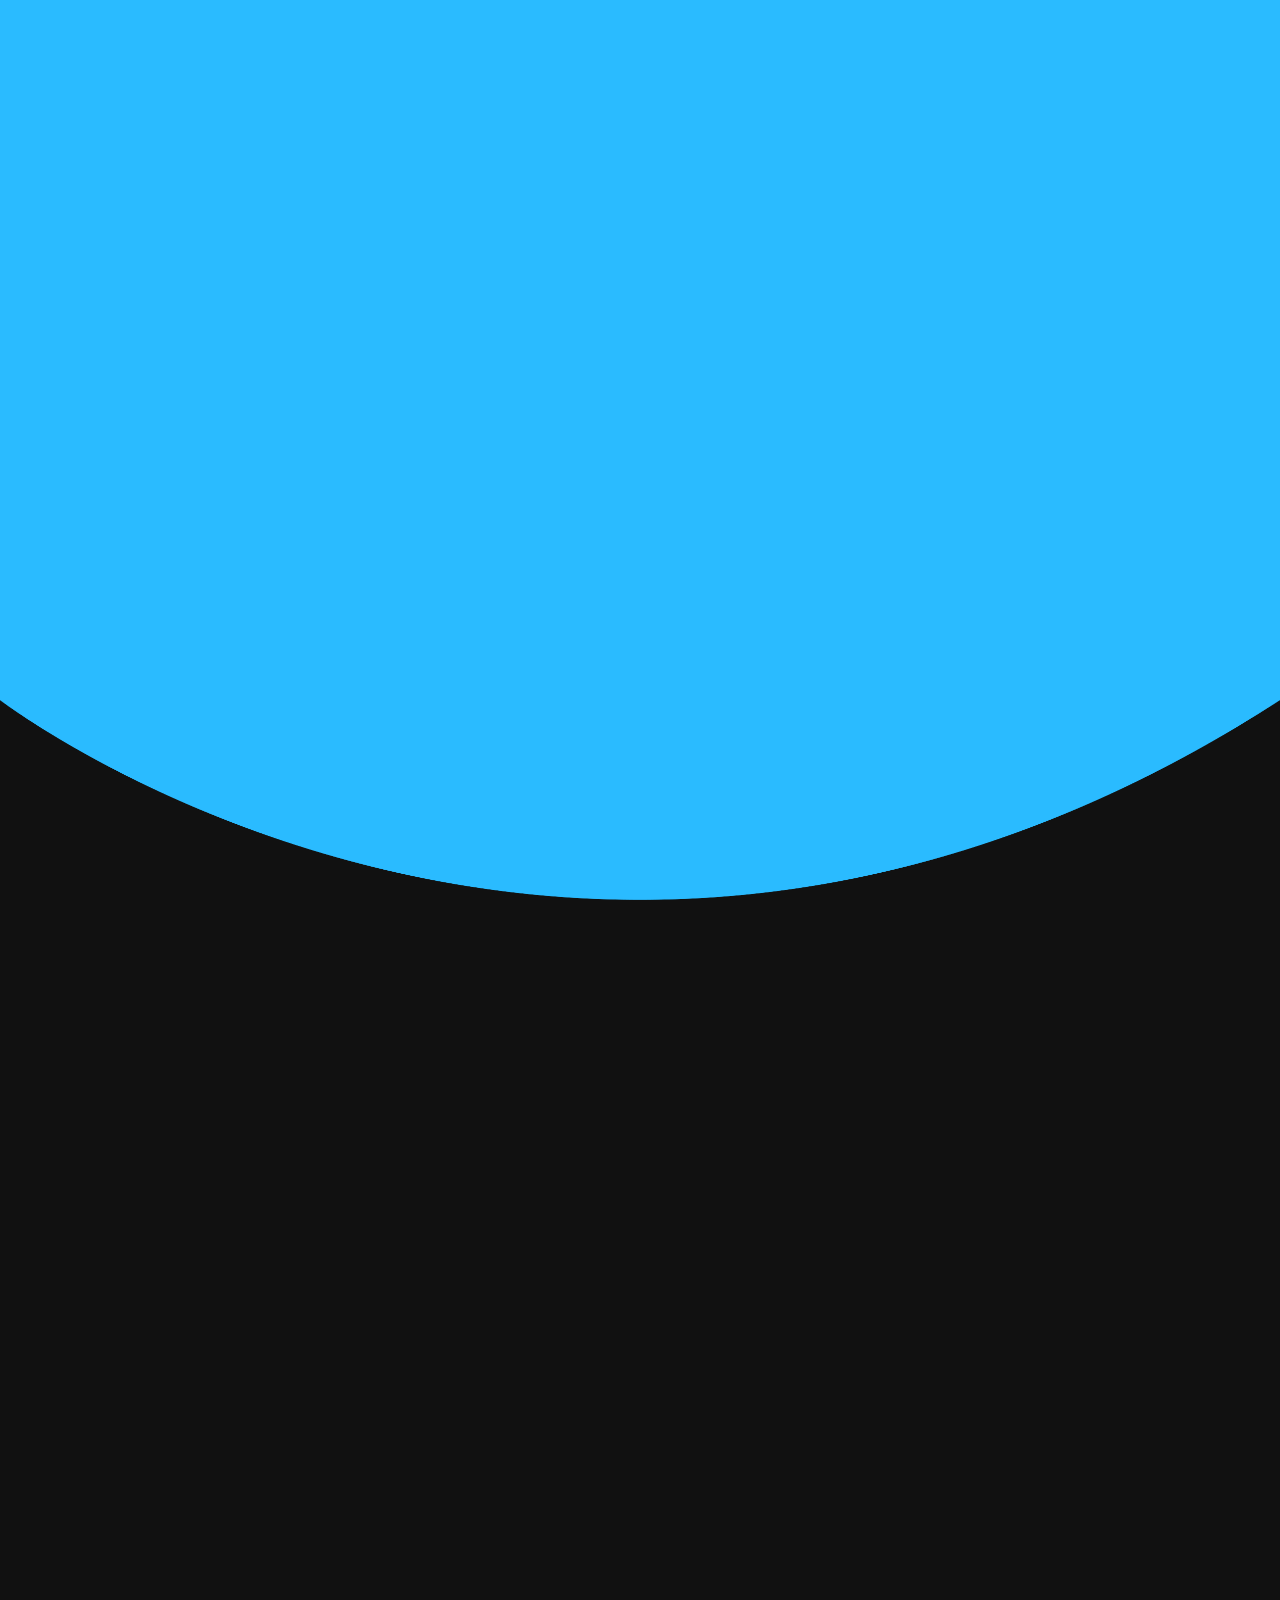
<file: 03.css滚动转换效果/index.html>
<!DOCTYPE html>
<html lang="zh-CN">

<head>
    <meta charset="UTF-8">
    <meta http-equiv="X-UA-Compatible" content="IE=edge">
    <meta name="viewport" content="width=device-width, initial-scale=1.0">
    <title>css视差滚动效果</title>
    <link rel="stylesheet" href="style.css">
</head>

<body>
    <section>
        <span class="curve">
            <img src="curve.png" alt="">
        </span>
    </section>
    <script>
        var scroll = document.querySelector('.curve')
        // 监听滚动事件
        window.addEventListener('scroll', function () {
            var value = 1 + window.scrollY / -500
            // 垂直水平的缩放
            scroll.style.transform = `scaleY(${value})`
        })
    </script>
</body>

</html>
</file>
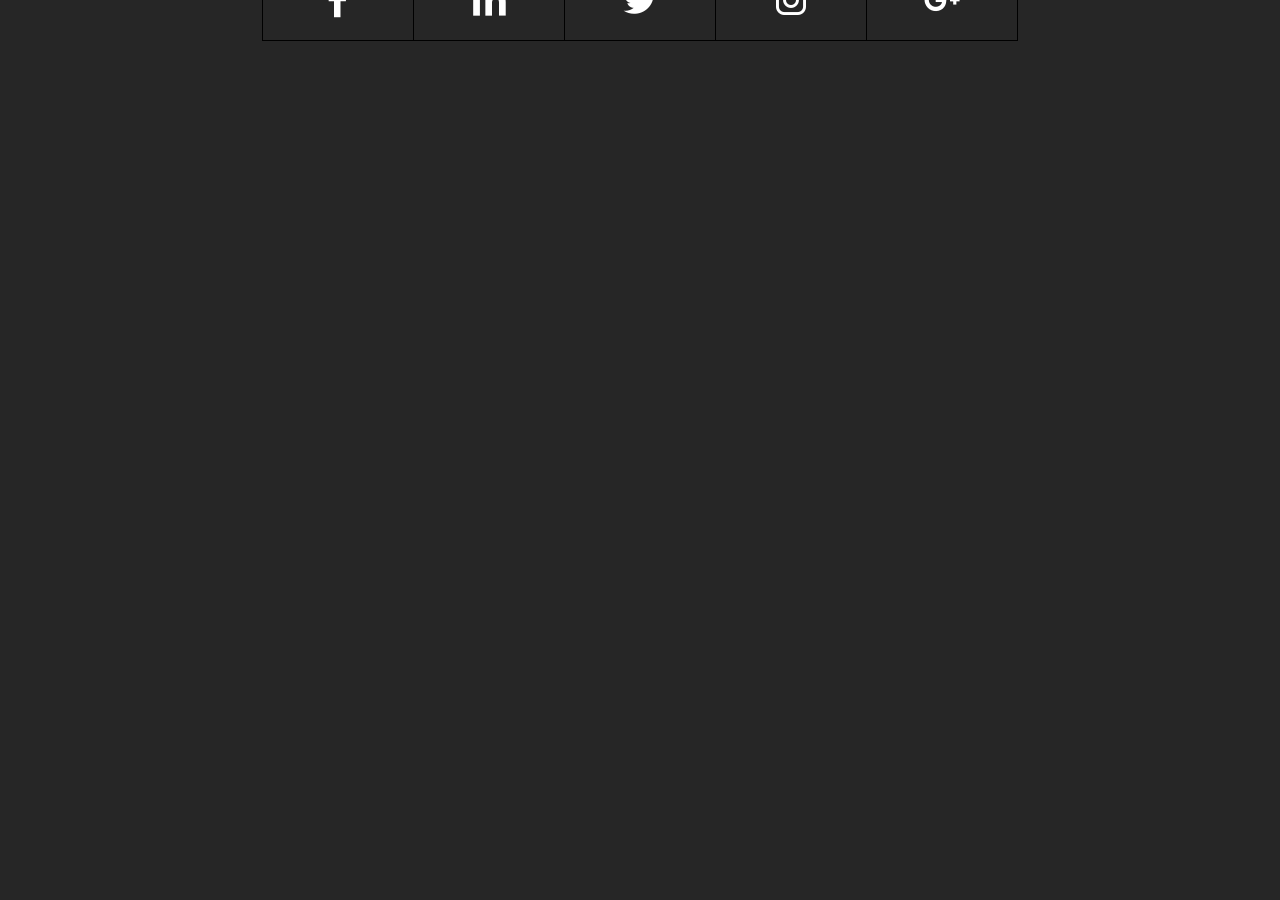
<file: 06.css反向悬停/index.html>
<!DOCTYPE html>
<html lang="zh-CN">

<head>
    <meta charset="UTF-8">
    <meta http-equiv="X-UA-Compatible" content="IE=edge">
    <meta name="viewport" content="width=device-width, initial-scale=1.0">
    <title>css反向悬停效果</title>
    <link rel="stylesheet" href="style.css">
    <link rel="stylesheet" href="./font/iconfont.css">
</head>

<body>
    <ul>
        <li><a href="#"><i class="iconfont icon-facebook"></i></a></li>
        <li><a href="#"><i class="iconfont icon-linkedin"></i></a></li>
        <li><a href="#"><i class="iconfont icon-twitter"></i></a></li>
        <li><a href="#"><i class="iconfont icon-instagram"></i></a></li>
        <li><a href="#"><i class="iconfont icon-googleplus"></i></a></li>
    </ul>
</body>

</html>
</file>
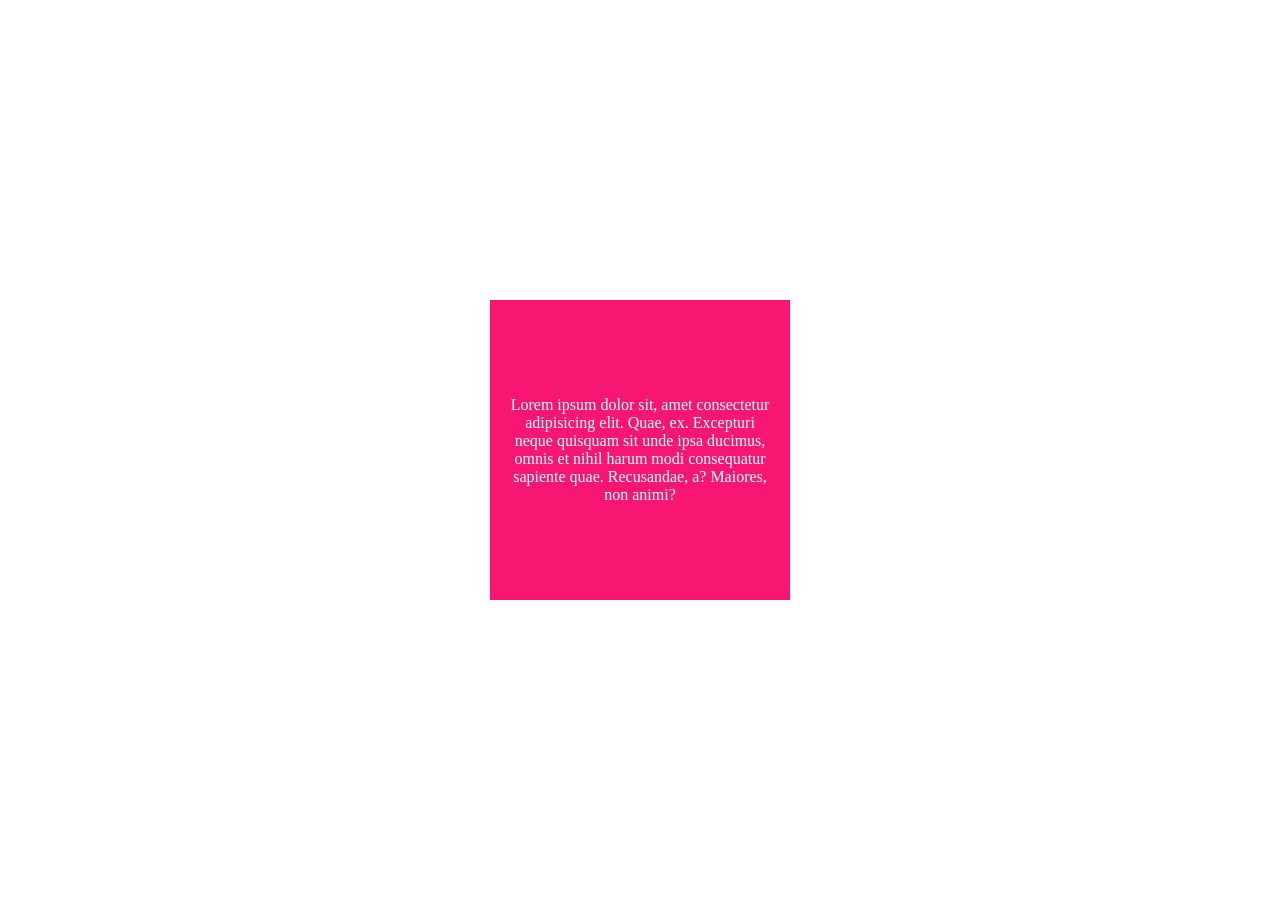
<file: 07.垂直和水平对齐文本中心/index.html>
<!DOCTYPE html>
<html lang="zh-CN">

<head>
    <meta charset="UTF-8">
    <meta http-equiv="X-UA-Compatible" content="IE=edge">
    <meta name="viewport" content="width=device-width, initial-scale=1.0">
    <title>垂直和水平对齐文本中心</title>
    <link rel="stylesheet" href="style.css">
</head>

<body>
    <div class="main">
        <div class="content">Lorem ipsum dolor sit, amet consectetur adipisicing elit. Quae, ex. Excepturi neque quisquam sit unde ipsa ducimus, omnis et nihil harum modi consequatur sapiente quae. Recusandae, a? Maiores, non animi?</div>
    </div>
</body>

</html>
</file>
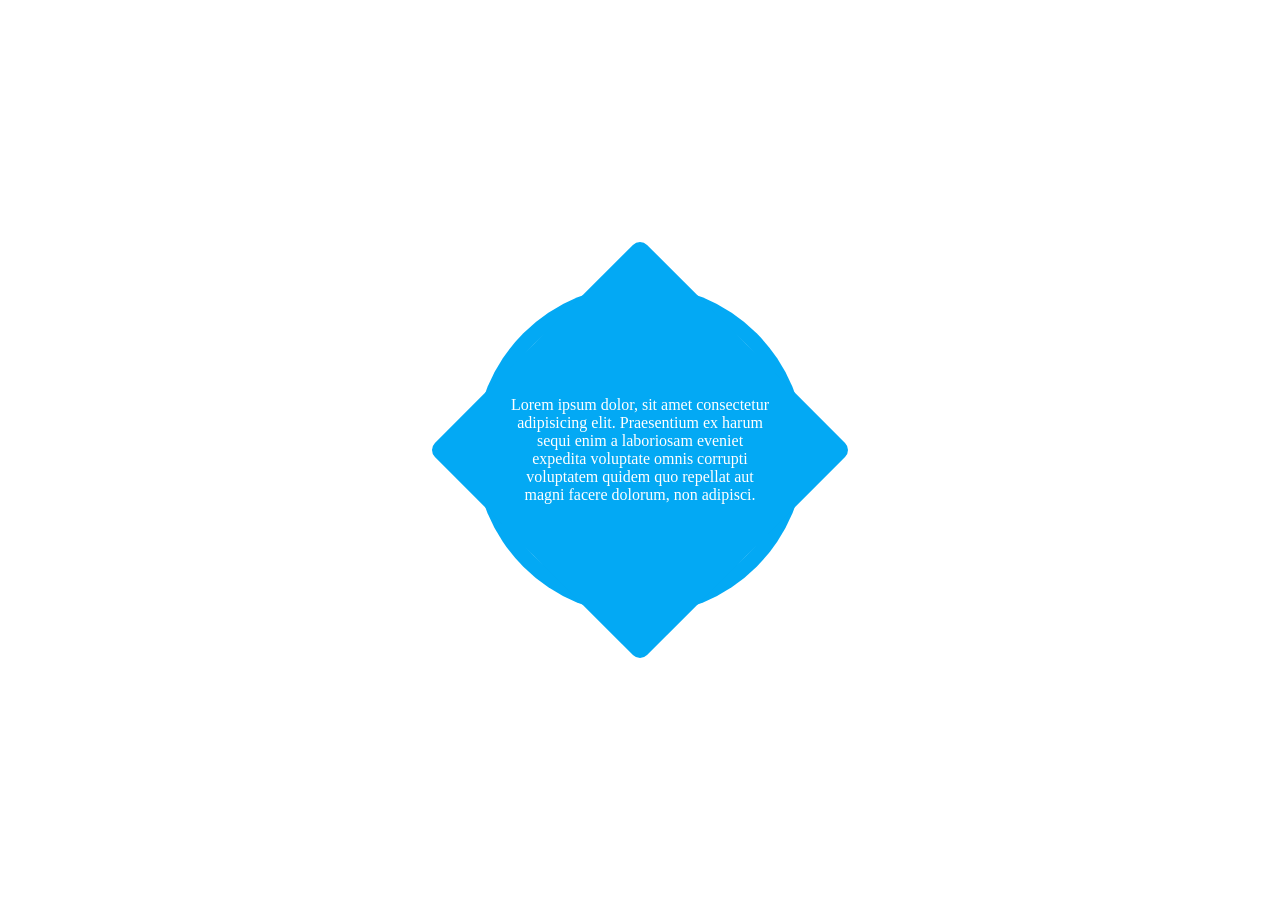
<file: 08.css悬停效果之字形D/index.html>
<!DOCTYPE html>
<html lang="zh-CN">
<head>
    <meta charset="UTF-8">
    <meta http-equiv="X-UA-Compatible" content="IE=edge">
    <meta name="viewport" content="width=device-width, initial-scale=1.0">
    <title>Document</title>
    <link rel="stylesheet" href="style.css">
</head>
<body>
    <div>
        <p>
            Lorem ipsum dolor, sit amet consectetur adipisicing elit. Praesentium ex harum sequi enim a laboriosam eveniet expedita voluptate omnis corrupti voluptatem quidem quo repellat aut magni facere dolorum, non adipisci.
        </p>
    </div>
</body>
</html>
</file>
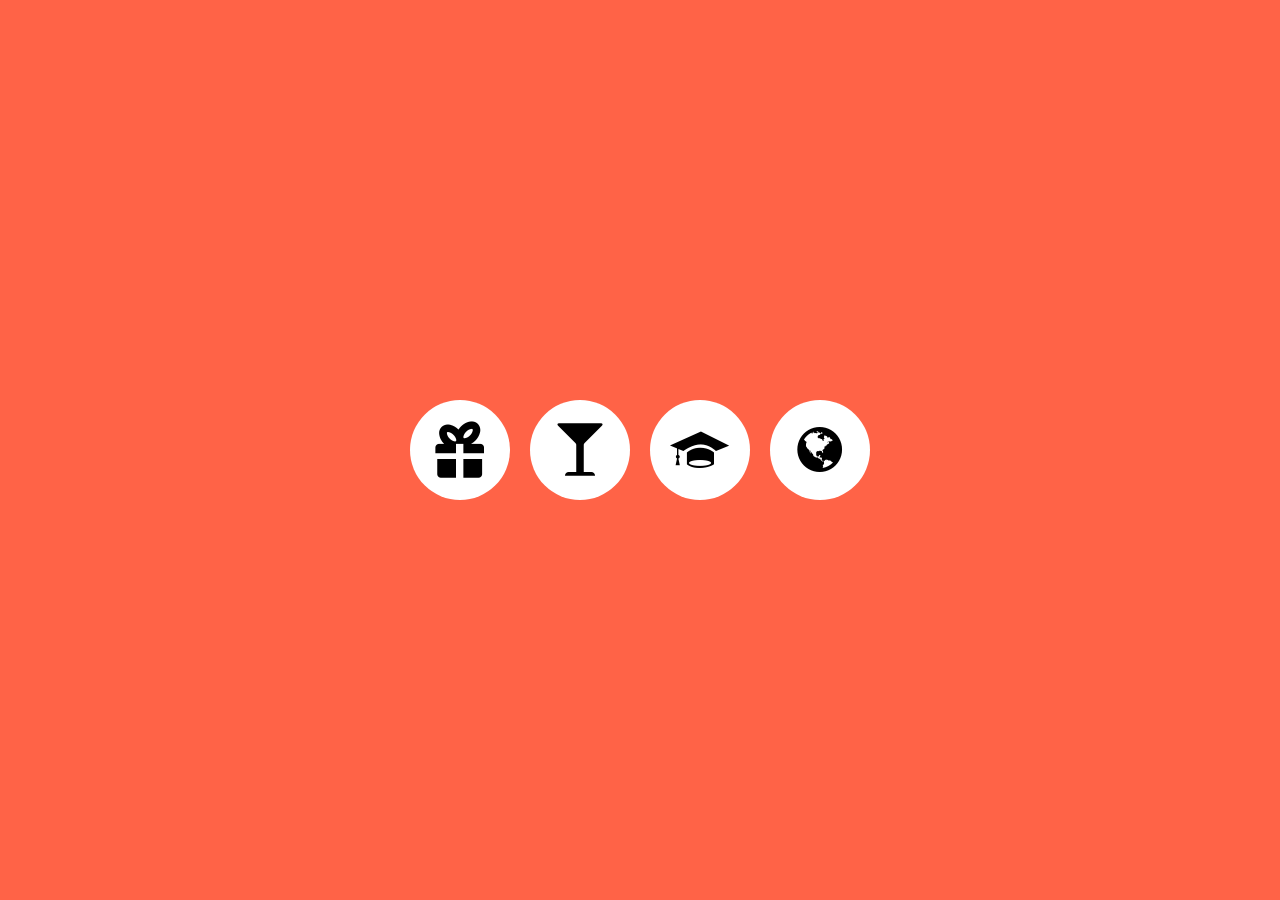
<file: 09.创建css图标悬停效果/index.htm>
<!DOCTYPE html>
<html lang="zh-CN">
<head>
    <meta charset="UTF-8">
    <meta http-equiv="X-UA-Compatible" content="IE=edge">
    <meta name="viewport" content="width=device-width, initial-scale=1.0">
    <title>创建css图标悬停效果</title>
    <link rel="stylesheet" href="style.css">
    <link rel="stylesheet" href="./iconfont/iconfont.css">
</head>
<body>
    <ul>
        <li><i class="iconfont icon-gift"></i></li>
        <li><i class="iconfont icon-glass"></i></li>
        <li><i class="iconfont icon-cap"></i></li>
        <li><i class="iconfont icon-globe"></i></li>
    </ul>
</body>
</html>
</file>
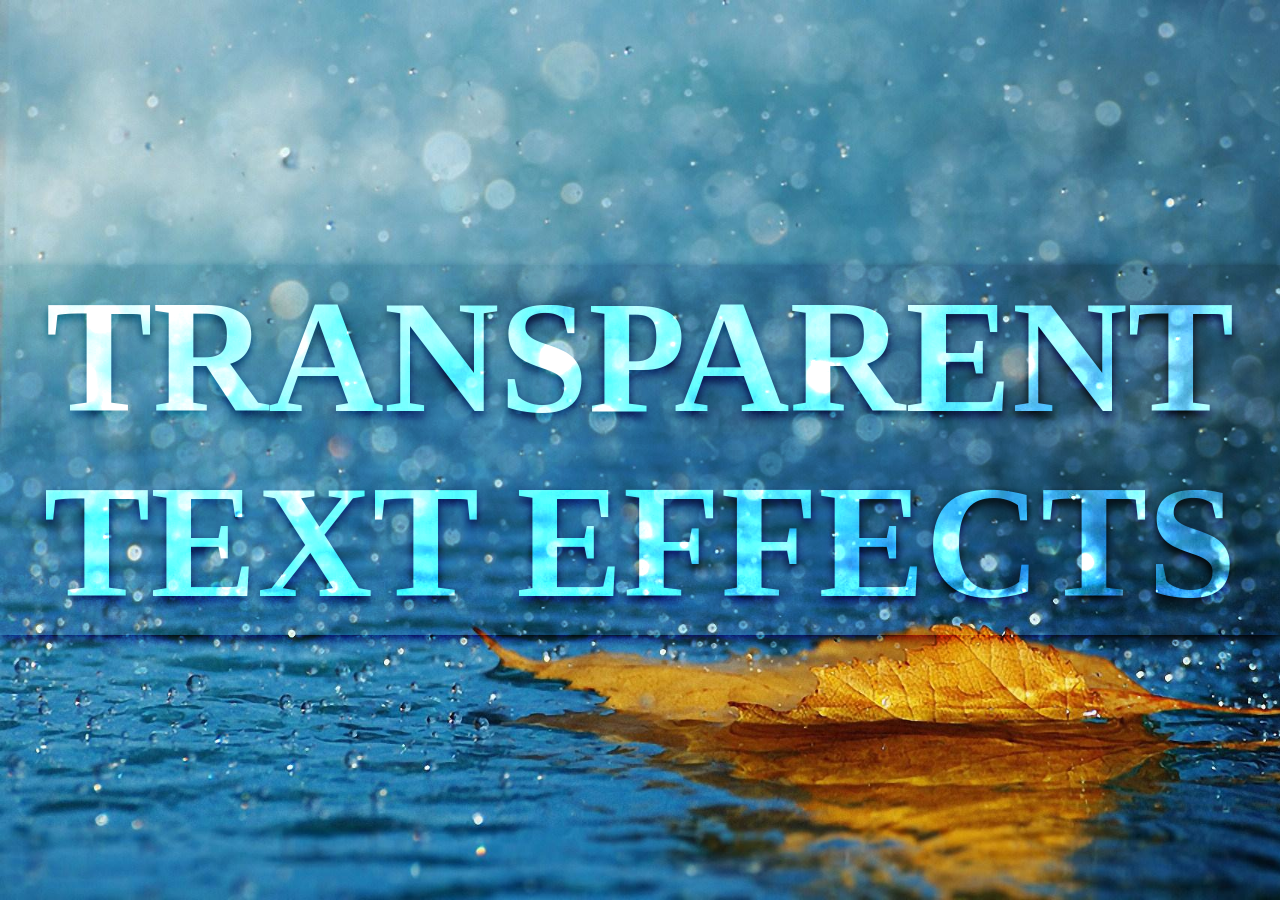
<file: 10.css透明文本效果/index.html>
<!DOCTYPE html>
<html lang="zh-CN">
<head>
    <meta charset="UTF-8">
    <meta http-equiv="X-UA-Compatible" content="IE=edge">
    <meta name="viewport" content="width=device-width, initial-scale=1.0">
    <title>css透明文本效果</title>
    <link rel="stylesheet" href="style.css">
</head>
<body>
    <div class="box">
        <h1>Transparent Text Effects</h1>
    </div>
</body>
</html>
</file>
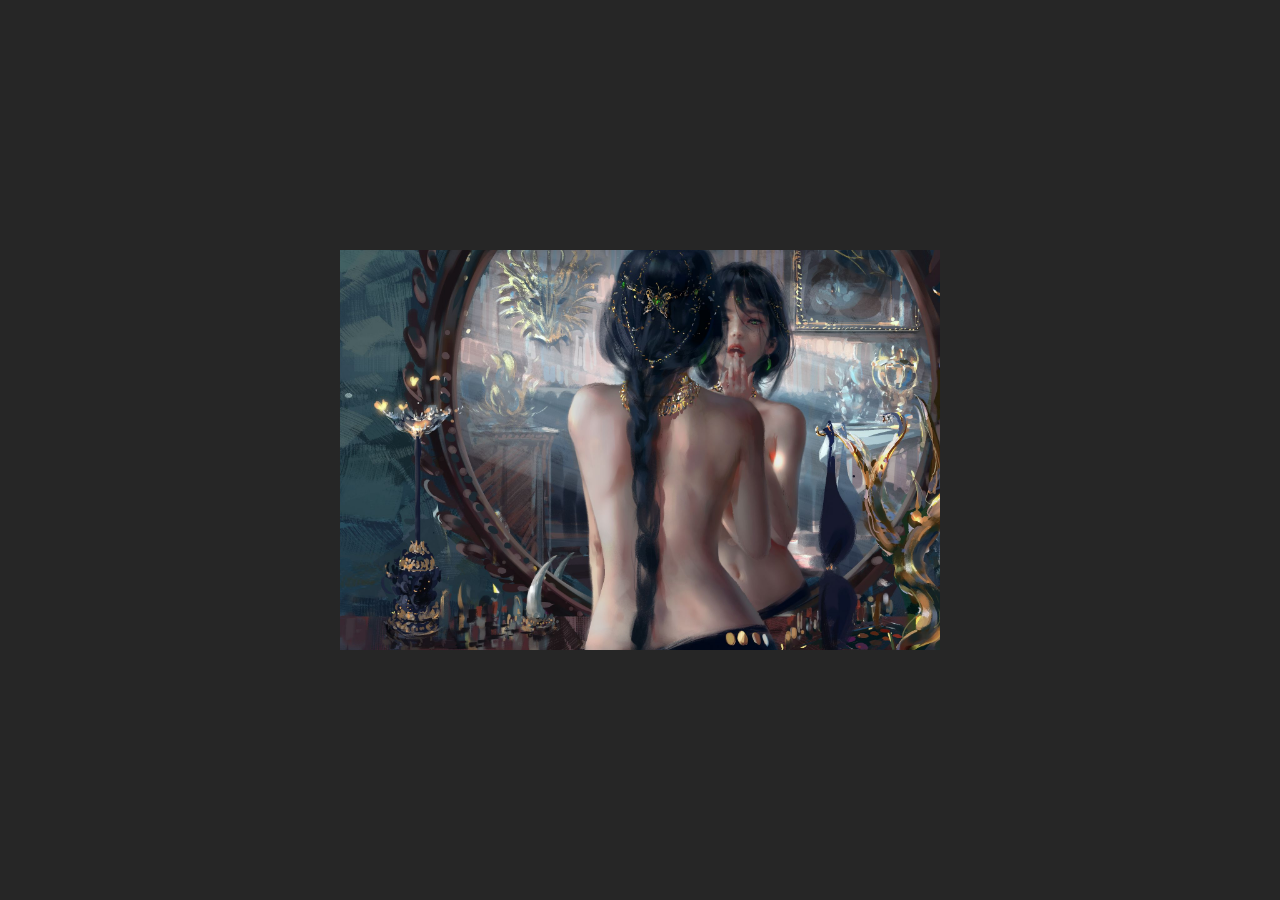
<file: 11.悬停分割图像/index.html>
<!DOCTYPE html>
<html lang="zh-CN">
<head>
    <meta charset="UTF-8">
    <meta http-equiv="X-UA-Compatible" content="IE=edge">
    <meta name="viewport" content="width=device-width, initial-scale=1.0">
    <title>悬停分割图像</title>
    <link rel="stylesheet" href="style.css">
</head>
<body>
    <div class="box">
        <div class="about">
            <h2>Split Image on Hover</h2>
            <p>Lorem ipsum, dolor sit amet consectetur adipisicing elit. Sunt, inventore? Facilis perferendis minima nisi aliquid eos. Necessitatibus expedita quidem voluptates, quam autem deserunt aut at, quo neque totam, et aperiam?</p>
        </div>
        <div class="figure"></div>
    </div>
</body>
</html>
</file>
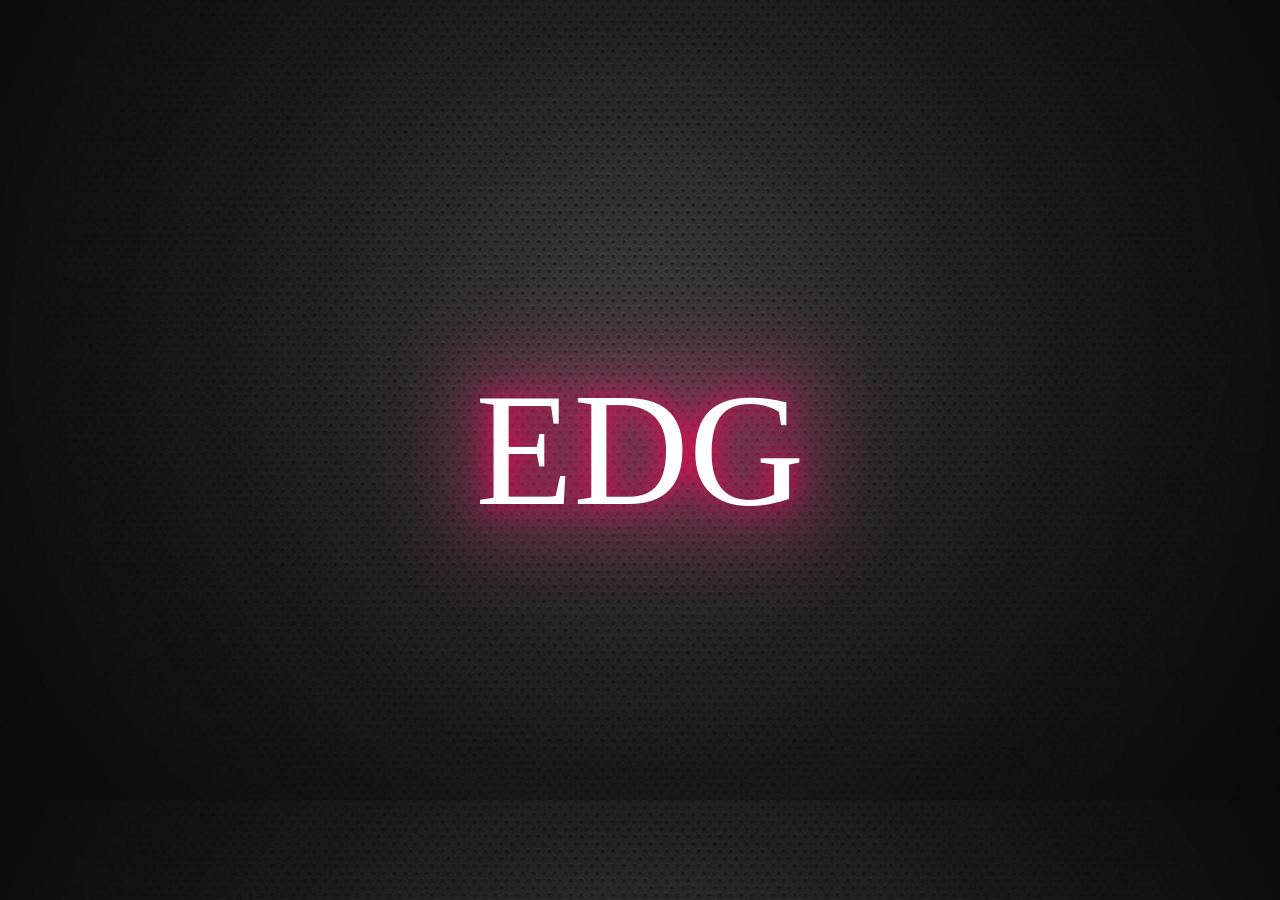
<file: 12.纯css霓虹灯文本效果/index.html>
<!DOCTYPE html>
<html lang="zh-CN">
<head>
    <meta charset="UTF-8">
    <meta http-equiv="X-UA-Compatible" content="IE=edge">
    <meta name="viewport" content="width=device-width, initial-scale=1.0">
    <title>纯css霓虹灯文本效果</title>
    <link rel="stylesheet" href="style.css">
</head>
<body>
    <h1 class="neon" id="neon" data-text="EDG">EDG</h1>
    <script>
        // var neon=document.getElementById("neon")
        // neon.addEventListener("mouseenter",()=>{
        //     neon.style.textShadow= '0 0 20px black'
        // })
        // neon.addEventListener("mouseleave",()=>{
        //     neon.style.textShadow= '0 0 20px #ff005b'
        // })
        
    </script>
</body>
</html>
</file>
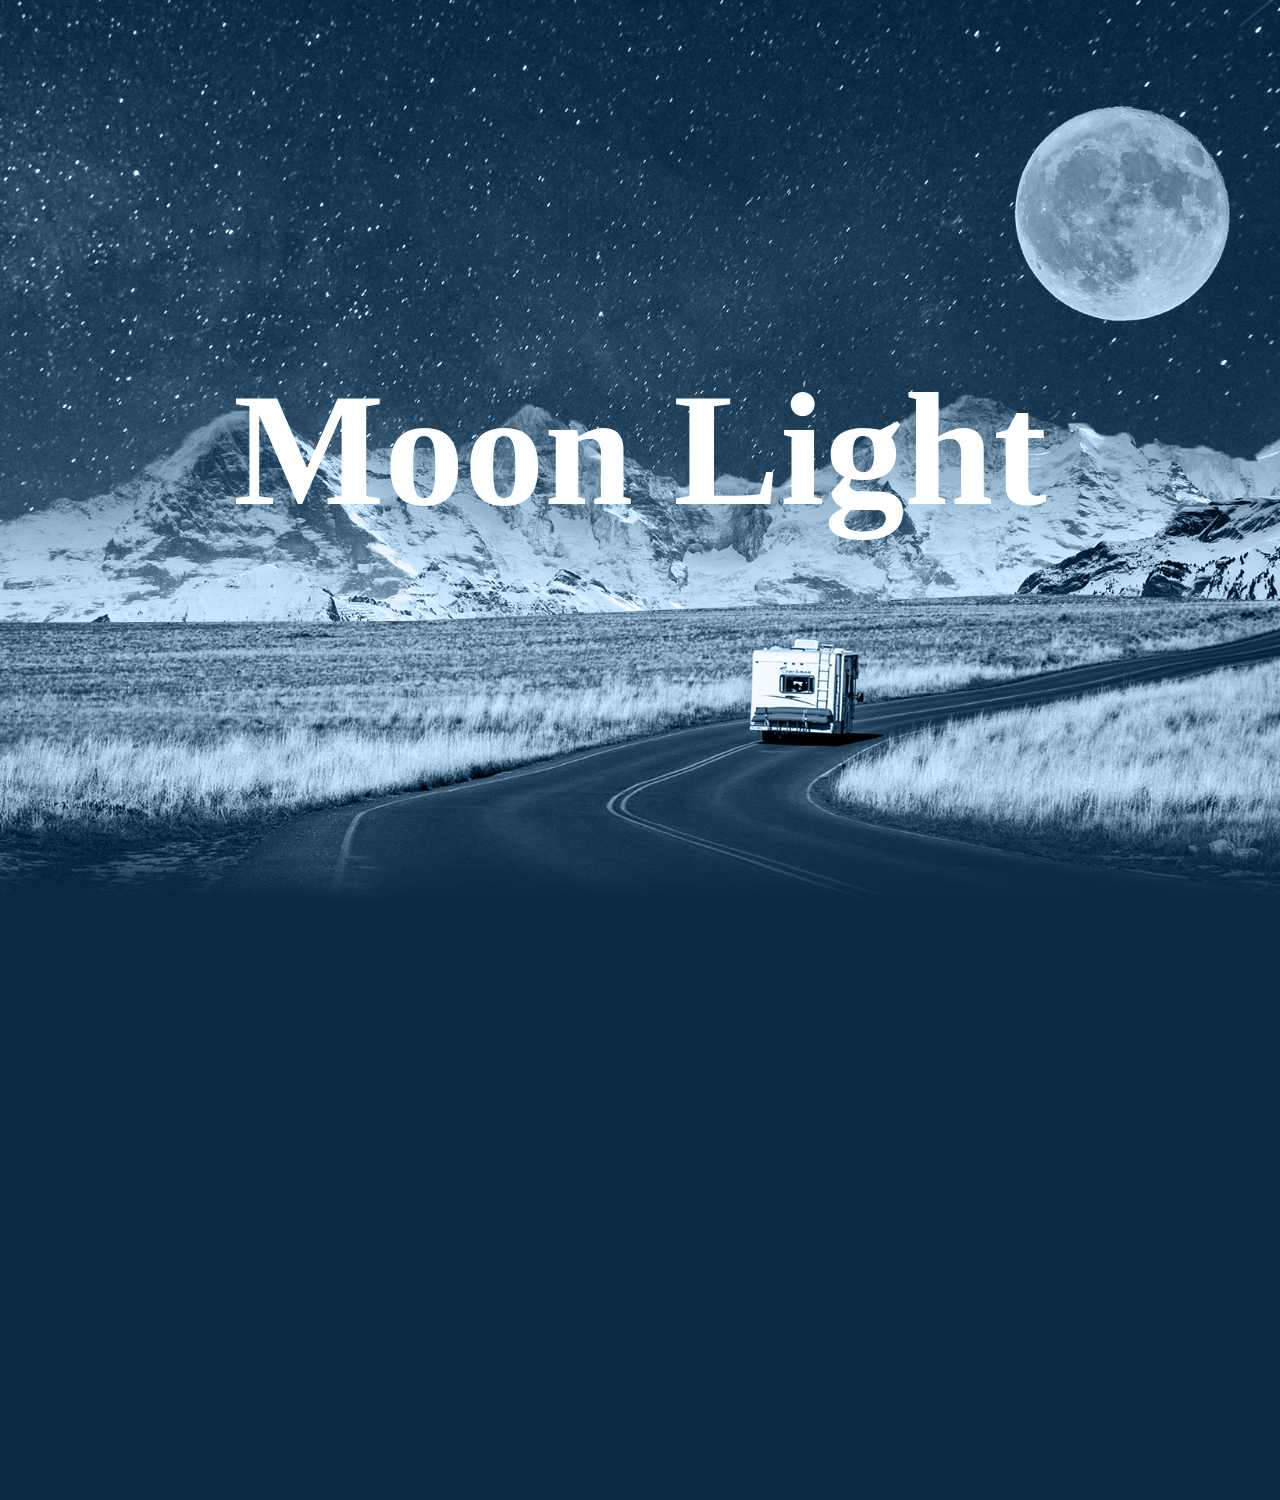
<file: 01.简单的视差滚动/视差滚动/index.html>
<!DOCTYPE html>
<html lang="zh-CN">

<head>
    <meta charset="UTF-8">
    <meta http-equiv="X-UA-Compatible" content="IE=edge">
    <meta name="viewport" content="width=device-width, initial-scale=1.0">
    <title>视差滚动</title>
    <link rel="stylesheet" href="./css/index.css">
</head>

<body>
    <section>
        <img id="bg" src="./assets/bg.jpg" alt="">
        <img id="moon" src="./assets/moon.png" alt="">
        <img id="mountain" src="./assets/mountain.png" alt="">
        <img id="road" src="./assets/road.png" alt="">
        <h2 id="text">Moon Light</h2>
    </section>
    <script>
        let bg = document.getElementById('bg');
        let moon = document.getElementById('moon');
        let mountain = document.getElementById('mountain');
        let road = document.getElementById('road');
        let text = document.getElementById('text');

        window.addEventListener('scroll', function () {
            let value = window.scrollY
            bg.style.top = value * 0.5 + 'px'
            moon.style.left = -value * 0.5 + 'px'
            mountain.style.top = -value * 0.15 + 'px'
            road.style.top = value * 0.15 + 'px'
            text.style.top = value * 1 + 'px'
        })
    </script>
</body>

</html>
</file>
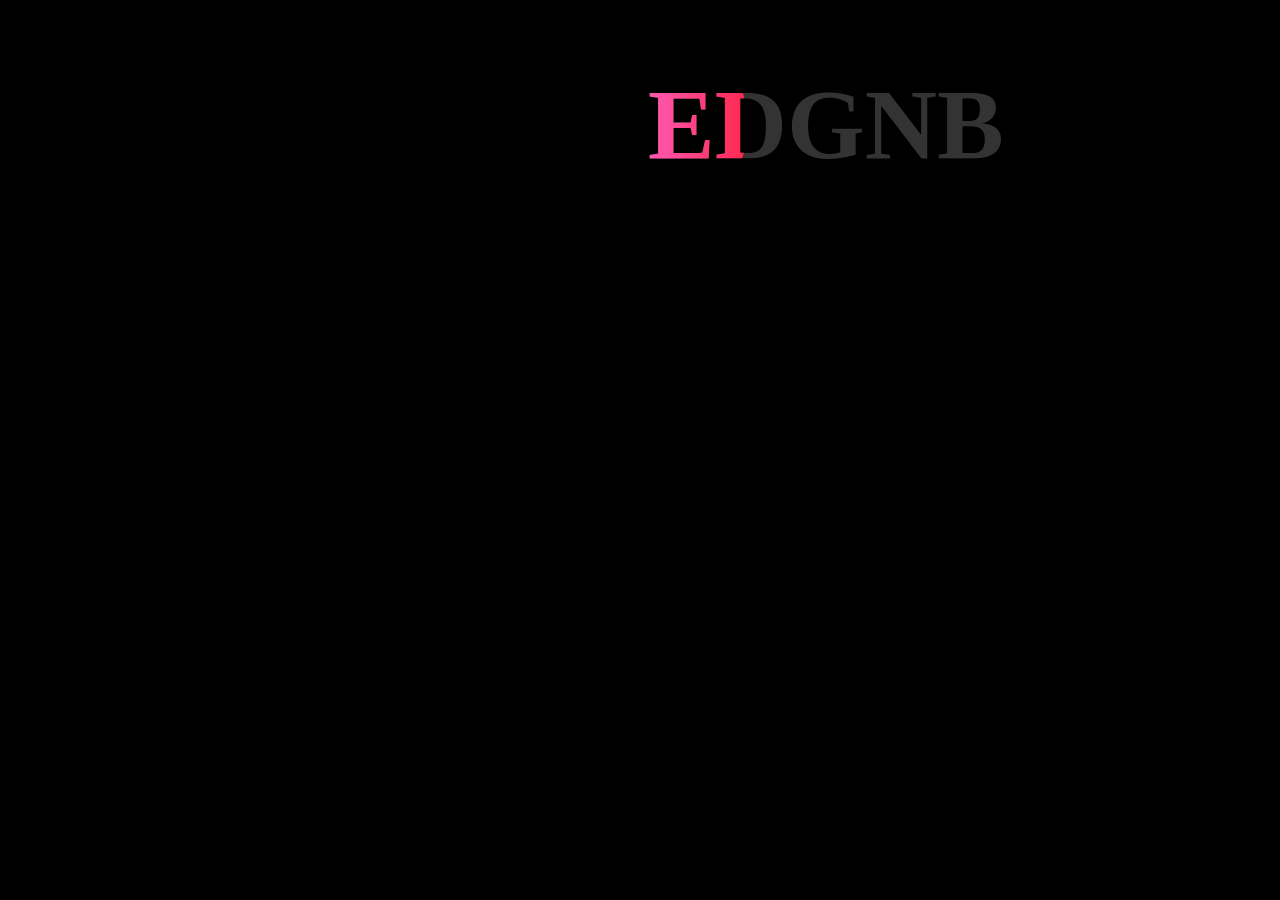
<file: test/聚光灯文字.html>
<!DOCTYPE html>
<html lang="en">
<head>
    <meta charset="UTF-8">
    <meta http-equiv="X-UA-Compatible" content="IE=edge">
    <meta name="viewport" content="width=device-width, initial-scale=1.0">
    <title>Document</title>
    <style>
        body{
            width: 100%;
            height: 100%;
           background: black;
        }
        h1{
            color: #333;
            position: relative;
            font-size: 100px;
            top: 50%;
            left: 50%;
        }
        h1::after{
            content: "EDGNB";
            color: transparent;
            position: absolute;
            left: 0;
            top: 0;
            background: linear-gradient(to right,#ff59b3,#fe0000,#40e1d2);
            background-clip: text;
            -webkit-background-clip: text;
            clip-path: circle(100px at 0% 50%);
            animation: act 3s infinite linear;
        }
        @keyframes act{
            0%{
            clip-path: circle(100px at 0% 50%);
            }
            50%{
            clip-path: circle(100px at 100% 50%);
            }
            100%{
            clip-path: circle(100px at 0% 50%);
            }
        }
    </style>
</head>
<body>
    <h1>EDGNB</h1>
</body>
</html>
</file>
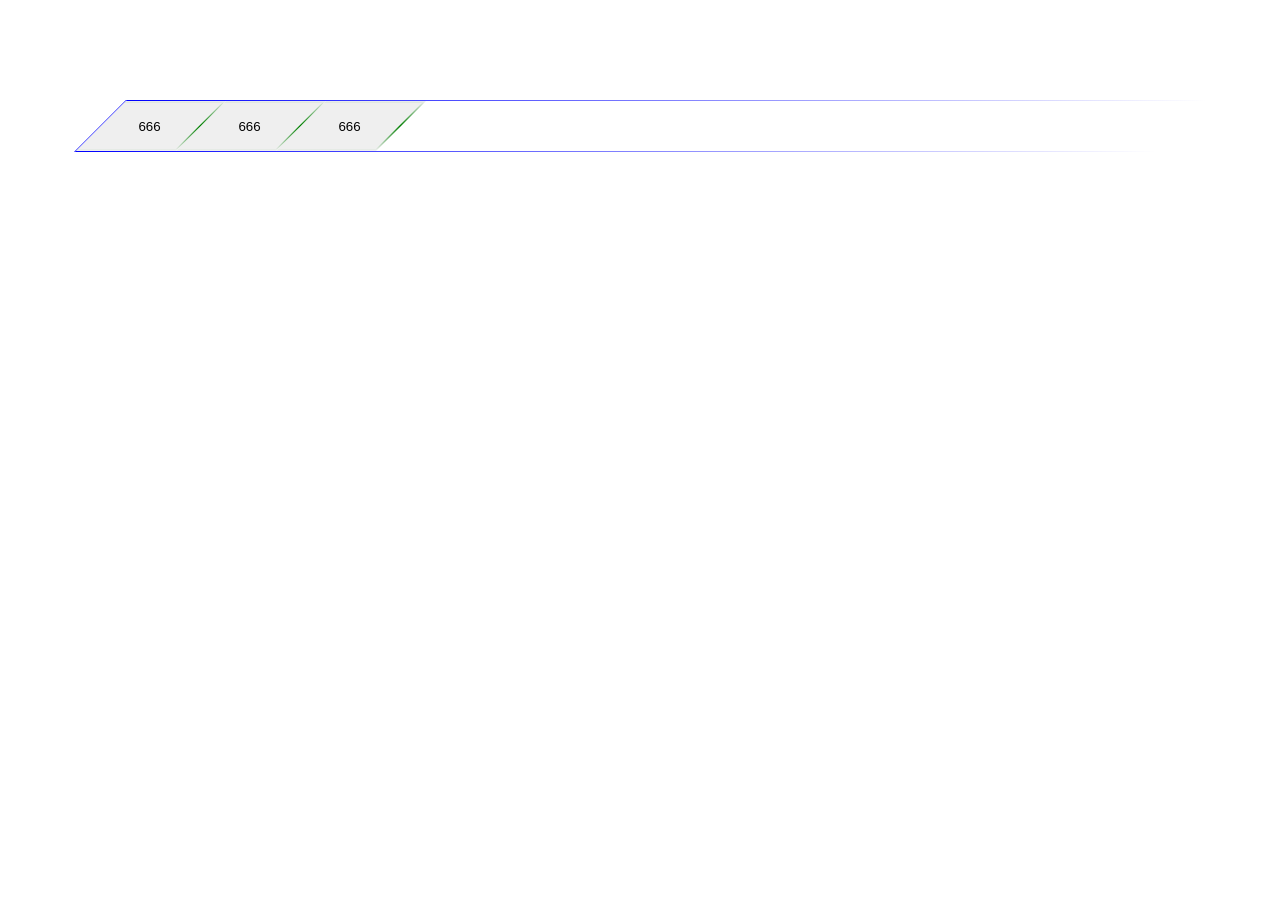
<file: test/边框向两边渐变按钮组.html>
<!DOCTYPE html>
<html lang="zh-CN">
<head>
    <meta charset="UTF-8">
    <meta http-equiv="X-UA-Compatible" content="IE=edge">
    <meta name="viewport" content="width=device-width, initial-scale=1.0">
    <title></title>
    <style>
        .f{
            border-left: 1px solid ;
            border-top: 1px solid ;
            border-bottom: 1px solid;
            border-image:linear-gradient(to right,blue ,white) 1 1 1 1 ;
            border-right: none;
            transform: skewX(-45deg);
        }
        .f>div{transform: skewX(45deg);}
        button{
            width: 100px;
            height: 50px;
            border-left: none;
            border-right: 2px solid;
            border-image: -webkit-linear-gradient(-180deg, rgba(255,255,255,0.00) 0%,green 50%, rgba(255,255,255,0.00) 99%) 2 2 2 2;
            border-image: -moz-linear-gradient(-180deg, rgba(255,255,255,0.00) 0%,green 50%, rgba(255,255,255,0.00) 99%) 2 2 2 2;
            border-image: linear-gradient(-180deg, rgba(255,255,255,0.00) 0%,green 50%, rgba(255,255,255,0.00) 99%) 2 2 2 2;
        transform: skewX(-45deg);
        }
        button:hover{
            color: white;
            background-color: blue;
        }
        .b>div{
           transform: skewX(45deg);
       }
        /* button:first-child{
           border-right: 2px solid;
             border-image: -webkit-linear-gradient(-180deg, rgba(255,255,255,0.00) 0%,green 50%, rgba(255,255,255,0.00) 99%) 2 2 2 2;
            border-image: -moz-linear-gradient(-180deg, rgba(255,255,255,0.00) 0%,green 50%, rgba(255,255,255,0.00) 99%) 2 2 2 2;
            border-image: linear-gradient(-180deg, rgba(255,255,255,0.00) 0%,green 50%, rgba(255,255,255,0.00) 99%) 2 2 2 2;
           transform: skewX(-45deg);
       }
       button:last-of-type{
        border-left: none;
        border-right: 2px solid;
            border-image: -webkit-linear-gradient(-180deg, rgba(255,255,255,0.00) 0%,green 50%, rgba(255,255,255,0.00) 99%) 2 2 2 2;
            border-image: -moz-linear-gradient(-180deg, rgba(255,255,255,0.00) 0%,green 50%, rgba(255,255,255,0.00) 99%) 2 2 2 2;
            border-image: linear-gradient(-180deg, rgba(255,255,255,0.00) 0%,green 50%, rgba(255,255,255,0.00) 99%) 2 2 2 2;
        transform: skewX(-45deg);
       } */
       
    </style>
</head>
<body style="margin: 100px;">
    <div class="f">
        <div>
            <button onclick="alert('1111')" class="b"><div>666</div></button><button class="b"><div>666</div></button><button class="b"><div>666</div></button>
        </div>
    </div>
    <script>
        
        // var neon=document.getElementById("neon")
        // neon.addEventListener("mouseenter",()=>{
        //     neon.style.textShadow= '0 0 20px black'
        // })
        // neon.addEventListener("mouseleave",()=>{
        //     neon.style.textShadow= '0 0 20px #ff005b'
        // })
        
    </script>
</body>
</html>
</file>
<file: 03.css滚动转换效果/style.css>
* {
    padding: 0;
    margin: 0;
}
body {
    height: 200vh;
    background: #111;
}
section {
    /* 如果父元素没有定位，宽高百分比将根据浏览器可视宽高进行计算 */
    position: absolute;
    width: 100%;
    height: calc(100% - 200px);
    background: #2abbff;
}
section .curve {
    /* 定位使行内元素转变成块级元素 */
    position: absolute;
    bottom: -200px;
    height: 200px;
    width: 100%;
    /* 更改转变元素的位置 */
    transform-origin: top;
}
section .curve img{
    width: 100%;
    height: 100%;
}
</file>
<file: 06.css反向悬停/style.css>
* {
  margin: 0;
  padding: 0;
}
body {
  background-color: #262626;
  position: relative;
}
ul {
  position: absolute;
  top: 50%;
  left: 50%;
  transform: translate(-50%, -50%);
  display: flex;
}
ul li {
  list-style: none;
}
ul li a {
  position: relative;
  display: block;
  width: 150px;
  height: 80px;
  line-height: 80px;
  text-decoration: none;
  text-align: center;
  border: 1px solid #000;
  border-right: none;
  color: #fff;
}
ul li:last-child a {
  border-right: 1px solid #000;
}
ul li a i.iconfont {
  font-size: 40px;
}
/* 添加遮罩 */
ul li a:before {
  content: '';
  position: absolute;
  top: 0;
  left: 0;
  width: 100%;
  height: 100%;
  background-color: #f00;
  z-index: -1;
  transform: scaleX(0);
  transform-origin: right;
  transition: transform 0.5s ease-in-out;
}
/* 设置不同的颜色 */
ul li:nth-child(1) a:before {
  background-color: #3b5999;
}
ul li:nth-child(2) a:before {
  background-color: #0077b5;
}
ul li:nth-child(3) a:before {
  background-color: #55acee;
}
ul li:nth-child(4) a:before {
  background-color: #e4405f;
}
ul li:nth-child(5) a:before {
  background-color: #dd4b39;
}

/* 添加hover后改变的参数 */
ul li a:hover::before {
  transform: scaleX(1);
  transform-origin: left;
}
</file>
<file: 06.css反向悬停/font/iconfont.css>
@font-face {
  font-family: "iconfont"; /* Project id 2524874 */
  src: url('iconfont.woff2?t=1619973593162') format('woff2'),
       url('iconfont.woff?t=1619973593162') format('woff'),
       url('iconfont.ttf?t=1619973593162') format('truetype');
}

.iconfont {
  font-family: "iconfont" !important;
  font-size: 16px;
  font-style: normal;
  -webkit-font-smoothing: antialiased;
  -moz-osx-font-smoothing: grayscale;
}

.icon-facebook:before {
  content: "\e620";
}

.icon-linkedin:before {
  content: "\e696";
}

.icon-twitter:before {
  content: "\e83f";
}

.icon-instagram:before {
  content: "\e8ce";
}

.icon-googleplus:before {
  content: "\eaa6";
}
</file>
<file: 07.垂直和水平对齐文本中心/style.css>
body {
  margin: 0;
  padding: 0;
}
.main {
  position: absolute;
  top: 50%;
  left: 50%;
  transform: translate(-50%, -50%);
  width: 300px;
  height: 300px;
  background: #f71772;
  display: table;
  color: #fff;
}
.content {
  padding: 20px;
  display: table-cell;
  vertical-align: middle;
  text-align: center;
}
</file>
<file: 08.css悬停效果之字形D/style.css>
* {
  padding: 0;
  margin: 0;
}

div {
  position: absolute;
  top: 50%;
  left: 50%;
  transform: translate(-50%, -50%);
  width: 300px;
  height: 300px;
  border-radius: 50%;
  background-color: #fff;
  box-shadow: 0 0 0 15px #03a9f4;
  box-sizing: border-box;
  text-align: center;
  transition: 0.5s;
}
div:hover {
  border-radius: 0;
}
div::before {
  content: '';
  position: absolute;
  top: 0;
  left: 0;
  width: 100%;
  height: 100%;
  background-color: #03a9f4;
  z-index: -1;
  transform: rotate(-45deg);
  border-radius: 10px;
}
div p {
  position: absolute;
  top: 50%;
  transform: translateY(-50%);
  box-sizing: border-box;
  padding: 20px;
  transition: .5s;
  color: #fff;
}
div:hover p  {
    box-shadow: 0 0 50px rgba(0, 0, 0, .5);
}
</file>
<file: 09.创建css图标悬停效果/style.css>
* {
    margin: 0;
    padding: 0;
}
body {
    background-color: tomato;
    display: flex;
    justify-content: center;
    align-items: center;
    height: 100vh;
}
ul {
    display: flex;
    justify-content:space-around
}
li {
    margin: 10px;
    list-style: none;
    width: 100px;
    height: 100px;
    line-height: 100px;
    border-radius: 50%;
    background-color: #fff;
    text-align: center;
    position: relative;
    z-index: 1;
}
li i.iconfont {
    font-size: 60px;
    transition: .5s ease-in-out;
}
ul li::before{
    content: '';
    width: 100%;
    height: 100%;
    position: absolute;
    top: 0;
    left: 0;
    background: tomato;
    border-radius: 50%;
    transform: scale(0);
    transition: .5s ease-in-out;
    z-index: -1;
}
ul li:hover:before {
    transform: scale(.9);
}
ul li:hover i.iconfont{
    color: #fff;
}
/* https://stackoverflow.com/questions/11712040/why-does-z-index-1-appear-above-z-index-1 */
</file>
<file: 09.创建css图标悬停效果/iconfont/iconfont.css>
@font-face {
  font-family: "iconfont"; /* Project id 2530425 */
  src: url('iconfont.woff2?t=1620316132624') format('woff2'),
       url('iconfont.woff?t=1620316132624') format('woff'),
       url('iconfont.ttf?t=1620316132624') format('truetype');
}

.iconfont {
  font-family: "iconfont" !important;
  font-size: 16px;
  font-style: normal;
  -webkit-font-smoothing: antialiased;
  -moz-osx-font-smoothing: grayscale;
}

.icon-globe:before {
  content: "\e66b";
}

.icon-glass:before {
  content: "\e732";
}

.icon-cap:before {
  content: "\e609";
}

.icon-gift:before {
  content: "\e685";
}
</file>
<file: 10.css透明文本效果/style.css>
* {
    padding: 0;
    margin: 0;
}
body {
    height: 100vh;
    background: url(./rain.jpeg) no-repeat;
    background-size: cover;
}
h1 {
    position: absolute;
    top: 50%;
    transform: translateY(-50%);
    font-size: 10em;
    color: #fff;
    text-transform: uppercase;
    text-align: center;
    text-shadow: 0 5px 10px rgba(0, 0, 0, 1);
    mix-blend-mode: overlay;
    box-shadow:  0 5px 10px rgba(0, 0, 0, 1);
    background: rgba(0,0,0,.2);
}
</file>
<file: 11.悬停分割图像/style.css>
* {
  margin: 0;
  padding: 0;
}
body {
  background: #262626;
}
.box {
  position: absolute;
  top: 50%;
  left: 50%;
  transform: translate(-50%, -50%);
  height: 400px;
  width: 600px;
  background: #000;
}
.about {
  padding: 0 40px;
  color: #fff;
  text-align: center;
  position: absolute;
  top: 50%;
  transform: translateY(-50%);
}
.about h2 {
    font-size: 30px;
    text-transform: uppercase;
}
.figure {
    width: 100%;
    height: 100%;
}
.figure::before {
    content: '';
    position: absolute;
    top: 0;
    left: 0;
    width: 50%;
    height: 100%;
    background: url(./haiqingyan.jpg) ;
    background-size: cover;
    transform-origin: bottom;
    transition: .5s;
}
.box:hover .figure:before {
    transform: rotateX(90deg) translateY(50%);
}

.figure::after {
    content: '';
    position: absolute;
    top: 0;
    right: 0;
    width: 50%;
    height: 100%;
    background: url(./haiqingyan.jpg);
    background-size: cover;
    background-position: -300px;
    transform-origin: top;
    transition: .5s;
}
.box:hover .figure:after {
    transform: rotateX(90deg) translateY(-50%);
}
</file>
<file: 12.纯css霓虹灯文本效果/style.css>
* {
    margin: 0;
    padding: 0;
}
body {
    background: url(./black.jpeg);
    /* cover：此时会保持图像的纵横比并将图像缩放成将完全覆盖背景定位区域的最小大小 */
    background-size: cover;
}
.neon {
    position: absolute;
    top: 50%;
    left: 50%;
    transform: translate(-50%,-50%);
    font-size: 10em;
    color: #fff;
    font-weight: 100;
    
    /* text-shadow: 0 0 20px #ff005b; */
    animation: myfirst 3s infinite;
    -webkit-animation:myfirst 3s infinite alternate linear;
    padding: 0 20px;
}
/* .neon:hover {
    animation: myfirst 3s infinite;
    -webkit-animation:myfirst 3s infinite;
} */
.neon:after {
    /*attr：以字符串方式返回值  */
    content: attr(data-text);
    position: absolute;
    top: 0;
    left: 0;
    padding: 0 20px;
    z-index: -1;
    color: #ff005b;
    filter: blur(15px);
}
.neon::before {
    content: '';
    position: absolute;
    top: 0;
    left: 0;
    width: 100%;
    height: 100%;
    background: #fe3a80;
    z-index: -1;
    /* 透明度 */
    opacity: .3;
    /* 滤镜（blur：高斯模糊） */
    filter: blur(40px);
}
@keyframes myfirst
{
	from {text-shadow: 0 0 20px #ff005b;}
	to { text-shadow: 0 0 60px  rgb(31, 56, 195);}
}

@-webkit-keyframes myfirst /* Safari and Chrome */
{
	from {text-shadow: 0 0 20px #ff005b;}
	to {text-shadow: 0 0 60px  rgb(31, 56, 195);}
}
</file>
<file: 01.简单的视差滚动/视差滚动/css/index.css>
* {
    margin: 0;
    padding: 0;
}
body {
    background-color: #0a2a43;
    min-height: 1500px;
}
section {
    position: relative;
    width: 100%;
    height: 100vh;
    overflow: hidden;
    display: flex;
    justify-content: center;
    align-items:center
}
section:before {
    content: '';
    position: absolute;
    bottom: 0;
    width: 100%;
    height: 100px;
    background: linear-gradient(to top, #0a2a43,transparent);
    z-index: 10;
}
section:after {
    content: '';
    position: absolute;
    top: 0;
    left: 0;
    width: 100%;
    height: 100%;
    background: #0a2a43;
    z-index: 10;
    mix-blend-mode: color;
}
section img{
    position: absolute;
    top: 0;
    left: 0;
    width: 100%;
    height: 100%;
    object-fit: cover;
    pointer-events: none;
}
#text {
    position: relative;
    color: #fff;
    font-size: 10em;
    z-index:1
}
#road {
    z-index: 2;
}
</file>
